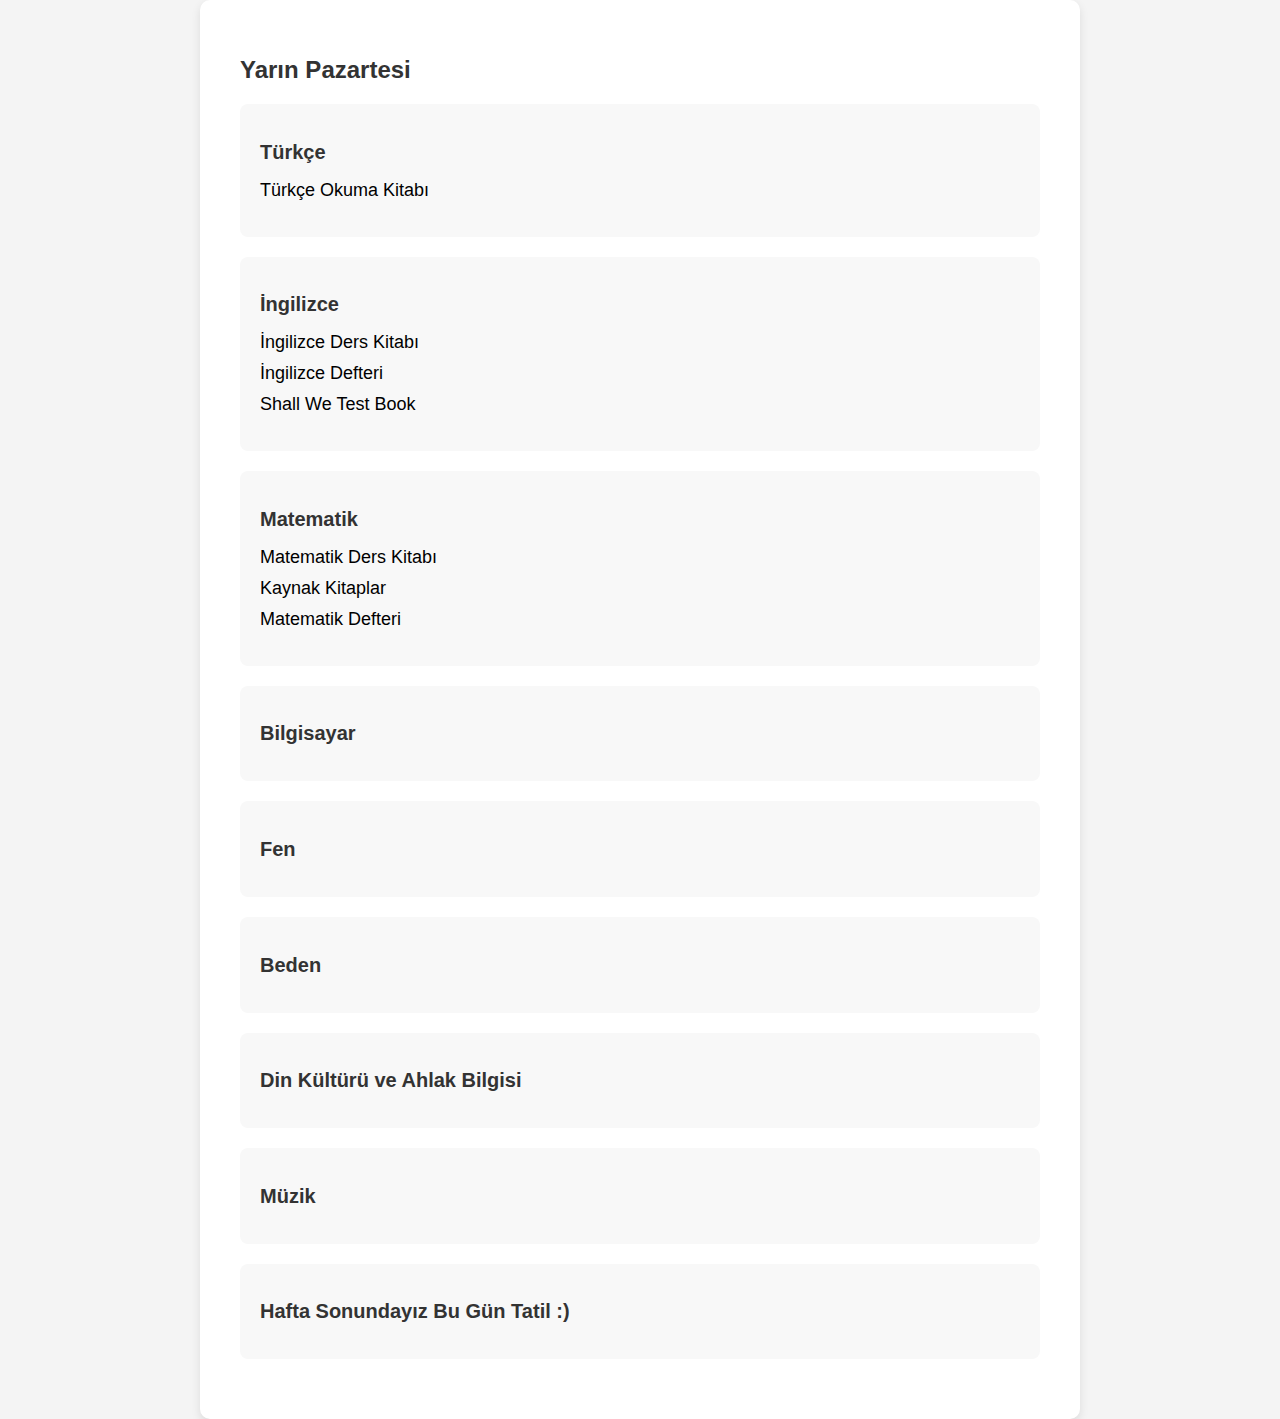
<file: index.html>
<!DOCTYPE html>
<html lang="tr">
<head>
    <meta charset="UTF-8">
    <meta name="viewport" content="width=device-width, initial-scale=1.0">
    <title>Okul Ders Programı</title>
    <link rel="icon" type="image/x-icon" href="https://3geetr.github.io/DERS/favicon.png">
    <link rel="stylesheet" href="styles.css">
</head>
<body>
    <div class="container">
        <h1 id="gun"></h1>
        <div id="dersler">
            <div class="ders" id="turkce">
                <h2>Türkçe</h2>
                <ul class="ders-listesi"></ul>
            </div>

            <div class="ders" id="resim">
                <h2>Resim</h2>
                <ul class="ders-listesi"></ul>
            </div>

            <div class="ders" id="ingilizce">
                <h2>İngilizce</h2>
                <ul class="ders-listesi"></ul>
            </div>

            <div class="ders" id="sosyal">
                <h2>Sosyal</h2>
                <ul class="ders-listesi"></ul>
            </div>

            <div class="ders" id="matematik">
                <h2>Matematik</h2>
                <ul class="ders-listesi"></ul>
            </div>

            <div class="ders" id="temelDiniBilgiler">
                <h2>Temel Dini Bilgiler</h2>
                <ul class="ders-listesi"></ul>
            </div>

            <div class="ders" id="bilgisayar">
                <h2>Bilgisayar</h2>
                <ul class="ders-listesi"></ul>
            </div>

            <div class="ders" id="fen">
                <h2>Fen</h2>
                <ul class="ders-listesi"></ul>
            </div>

            <div class="ders" id="beden">
                <h2>Beden</h2>
                <ul class="ders-listesi"></ul>
            </div>

            <div class="ders" id="dinKulturuAhlakBilgisi">
                <h2>Din Kültürü ve Ahlak Bilgisi</h2>
                <ul class="ders-listesi"></ul>
            </div>

            <div class="ders" id="muzik">
                <h2>Müzik</h2>
                <ul class="ders-listesi"></ul>
            </div>

	    <div class="ders" id="haftasonu">
                <h2>Hafta Sonundayız Bu Gün Tatil :)</h2>
                <ul class="ders-listesi"></ul>
            </div>

        </div>
    </div>

    <script src="script.js"></script>
</body>
</html>
</file>
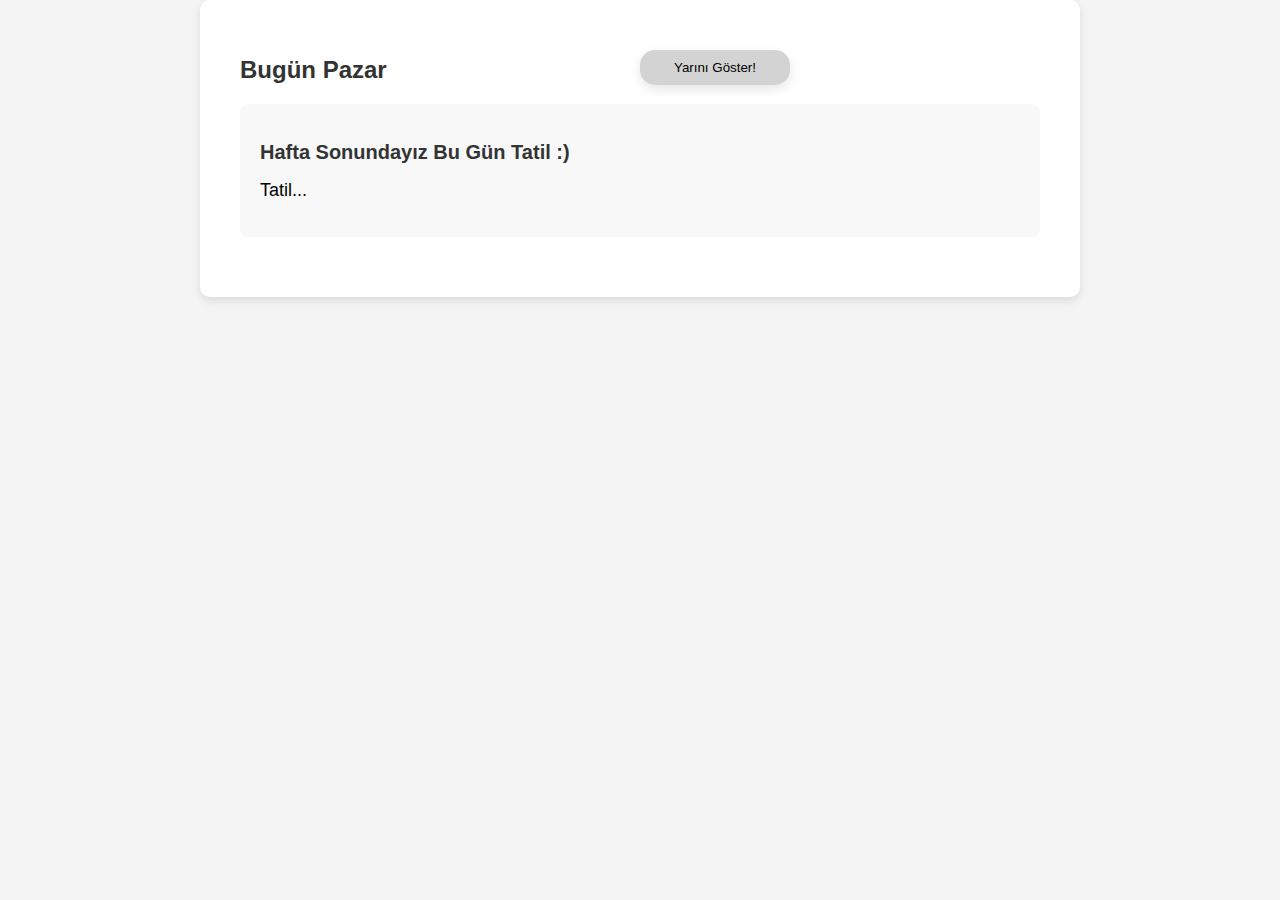
<file: bugun/index.html>
<!DOCTYPE html>
<html lang="tr">
<head>
    <meta charset="UTF-8">
    <meta name="viewport" content="width=device-width, initial-scale=1.0">
    <title>Okul Ders Programı</title>
    <link rel="icon" type="image/x-icon" href="https://3geetr.github.io/DERS/favicon.png">
    <link rel="stylesheet" href="styles.css">
</head>
<body>
    <div class="container">
        <button class="buton" type="button" onclick="window.location.href='https://3geetr.github.io/DERS/'">Yarını Göster!</button>
        <h1 id="gun"></h1>
        <div id="dersler">
            <div class="ders" id="turkce">
                <h2>Türkçe</h2>
                <ul class="ders-listesi"></ul>
            </div>

            <div class="ders" id="resim">
                <h2>Resim</h2>
                <ul class="ders-listesi"></ul>
            </div>

            <div class="ders" id="ingilizce">
                <h2>İngilizce</h2>
                <ul class="ders-listesi"></ul>
            </div>

            <div class="ders" id="sosyal">
                <h2>Sosyal</h2>
                <ul class="ders-listesi"></ul>
            </div>

            <div class="ders" id="matematik">
                <h2>Matematik</h2>
                <ul class="ders-listesi"></ul>
            </div>

            <div class="ders" id="s_matematik">
                <h2>Seçmeli Matematik</h2>
                <ul class="ders-listesi"></ul>
            </div>

            <div class="ders" id="temelDiniBilgiler">
                <h2>Temel Dini Bilgiler</h2>
                <ul class="ders-listesi"></ul>
            </div>

            <div class="ders" id="tasarım">
                <h2>Teknoloji Ve Tasarım</h2>
                <ul class="ders-listesi"></ul>
            </div>

            <div class="ders" id="fen">
                <h2>Fen</h2>
                <ul class="ders-listesi"></ul>
            </div>

            <div class="ders" id="beden">
                <h2>Beden</h2>
                <ul class="ders-listesi"></ul>
            </div>

            <div class="ders" id="dinKulturuAhlakBilgisi">
                <h2>Din Kültürü ve Ahlak Bilgisi</h2>
                <ul class="ders-listesi"></ul>
            </div>

            <div class="ders" id="muzik">
                <h2>Müzik</h2>
                <ul class="ders-listesi"></ul>
            </div>

	    <div class="ders" id="haftasonu">
                <h2>Hafta Sonundayız Bu Gün Tatil :)</h2>
                <ul class="ders-listesi"></ul>
            </div>

        </div>
    </div>

    <script src="script.js"></script>
</body>
</html>
</file>
<file: styles.css>
body {
    font-family: 'Segoe UI', Tahoma, Geneva, Verdana, sans-serif;
    background-color: #f4f4f4;
    margin: 0;
    display: flex;
    justify-content: center;
    align-items: center;
    height: auto;
}

.container {
    max-width: 800px;
    width: 100%;
    padding: 40px;
    background-color: #fff;
    border-radius: 10px;
    box-shadow: 0px 4px 10px rgba(0, 0, 0, 0.1);
}

h1 {
    font-size: 24px;
    color: #333;
    margin-bottom: 20px;
}

.ders {
    background-color: #f8f8f8;
    border-radius: 8px;
    padding: 20px;
    margin-bottom: 20px;
}

.ders h2 {
    font-size: 20px;
    color: #333;
    margin-bottom: 10px;
}

.ders-listesi {
    list-style: none;
    padding: 0;
}

.ders-listesi li {
    font-size: 18px;
    margin: 10px 0;
    display: flex;
    align-items: center;
}

.kitaplar img {
    width: 80px;
    height: 80px;
    border-radius: 50%;
    margin-right: 10px;
}

.kitaplar img:last-child {
    margin-right: 0;
}
</file>
<file: bugun/styles.css>
body {
    font-family: 'Segoe UI', Tahoma, Geneva, Verdana, sans-serif;
    background-color: #f4f4f4;
    margin: 0;
    display: flex;
    justify-content: center;
    align-items: center;
    height: auto;
}

.buton{
    width: 150px;
    height: 35px;
    top: 50px;
    left: 50%;
    position: absolute;
    background-color: rgba(200, 200, 200, 0.8); /* Şeffaf arka plan */
    color: black;
    border: none;
    border-radius: 15px; /* Modern yuvarlak köşeler */
    cursor: pointer;
    box-shadow: 0 4px 12px rgba(0, 0, 0, 0.1);
}

@media (max-width: 500px) {
    .buton {
        position: relative;
        margin-top: 20px;
        left: auto;
        top: auto;
    }
}

#resetBtn {
    position: absolute;
    bottom: 20px;
    right: 20px;
    padding: 10px 20px;
    background-color: rgba(255, 255, 255, 0.8); /* Şeffaf arka plan */
    color: black;
    border: none;
    border-radius: 15px; /* Modern yuvarlak köşeler */
    cursor: pointer;
    box-shadow: 0 4px 12px rgba(0, 0, 0, 0.1);
    transition: background-color 0.3s, transform 0.3s;
}

.container {
    max-width: 800px;
    width: 100%;
    padding: 40px;
    background-color: #fff;
    border-radius: 10px;
    box-shadow: 0px 4px 10px rgba(0, 0, 0, 0.1);
}

h1 {
    font-size: 24px;
    color: #333;
    margin-bottom: 20px;
}

.ders {
    background-color: #f8f8f8;
    border-radius: 8px;
    padding: 20px;
    margin-bottom: 20px;
}

.ders h2 {
    font-size: 20px;
    color: #333;
    margin-bottom: 10px;
}

.ders-listesi {
    list-style: none;
    padding: 0;
}

.ders-listesi li {
    font-size: 18px;
    margin: 10px 0;
    display: flex;
    align-items: center;
}

.kitaplar img {
    width: 80px;
    height: 80px;
    border-radius: 50%;
    margin-right: 10px;
}

.kitaplar img:last-child {
    margin-right: 0;
}
</file>
